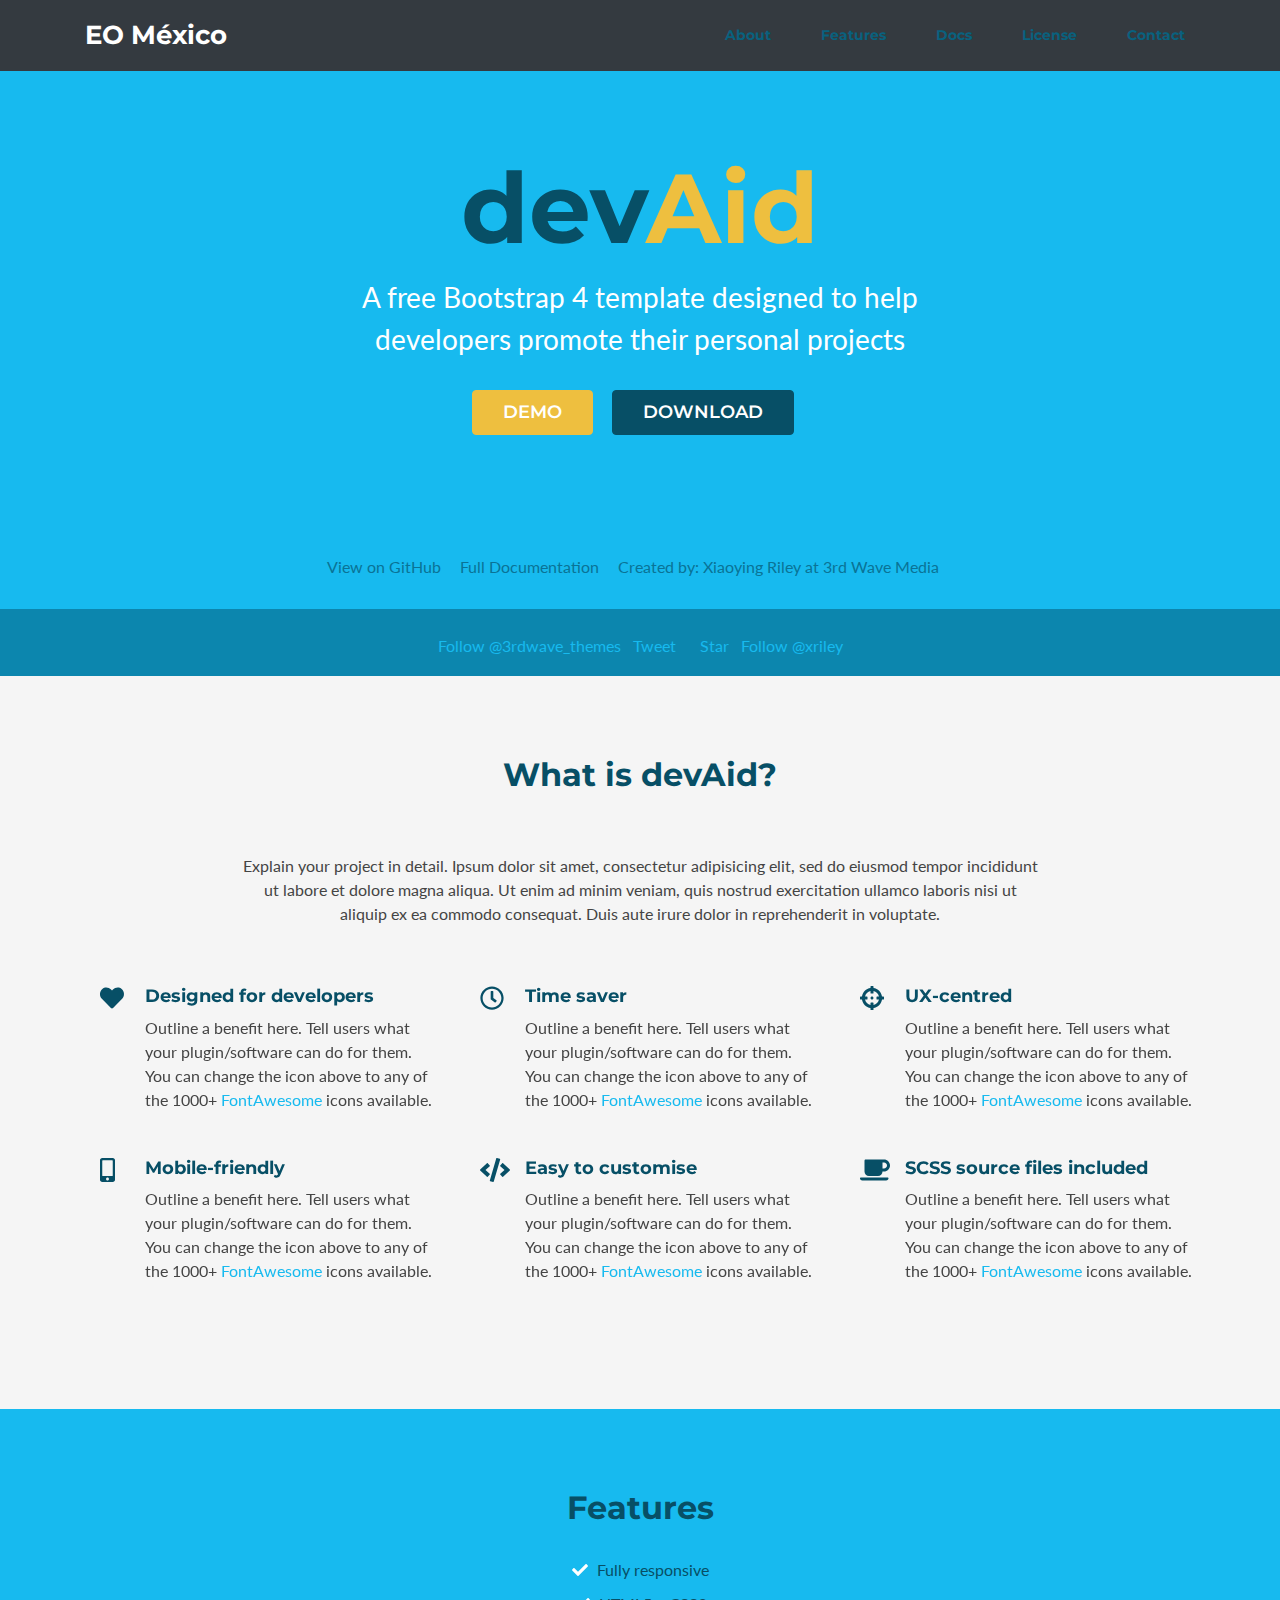
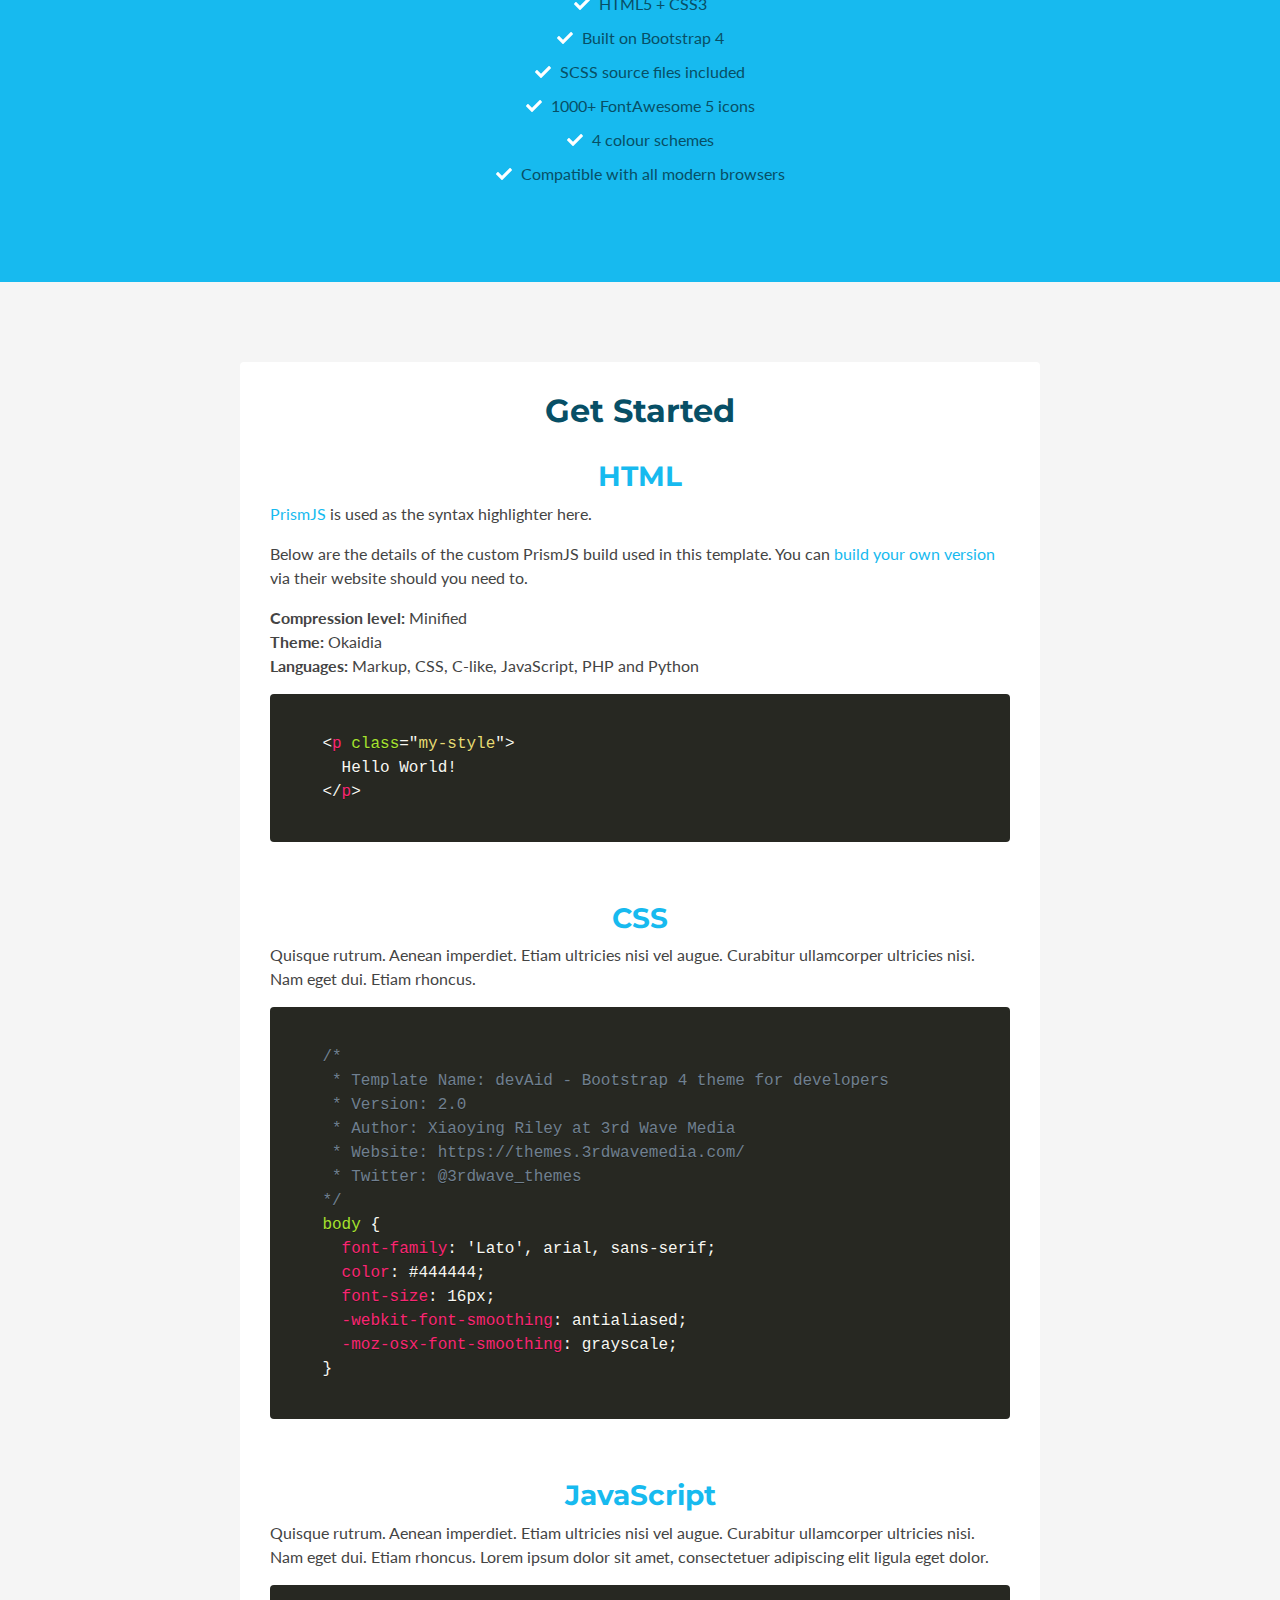
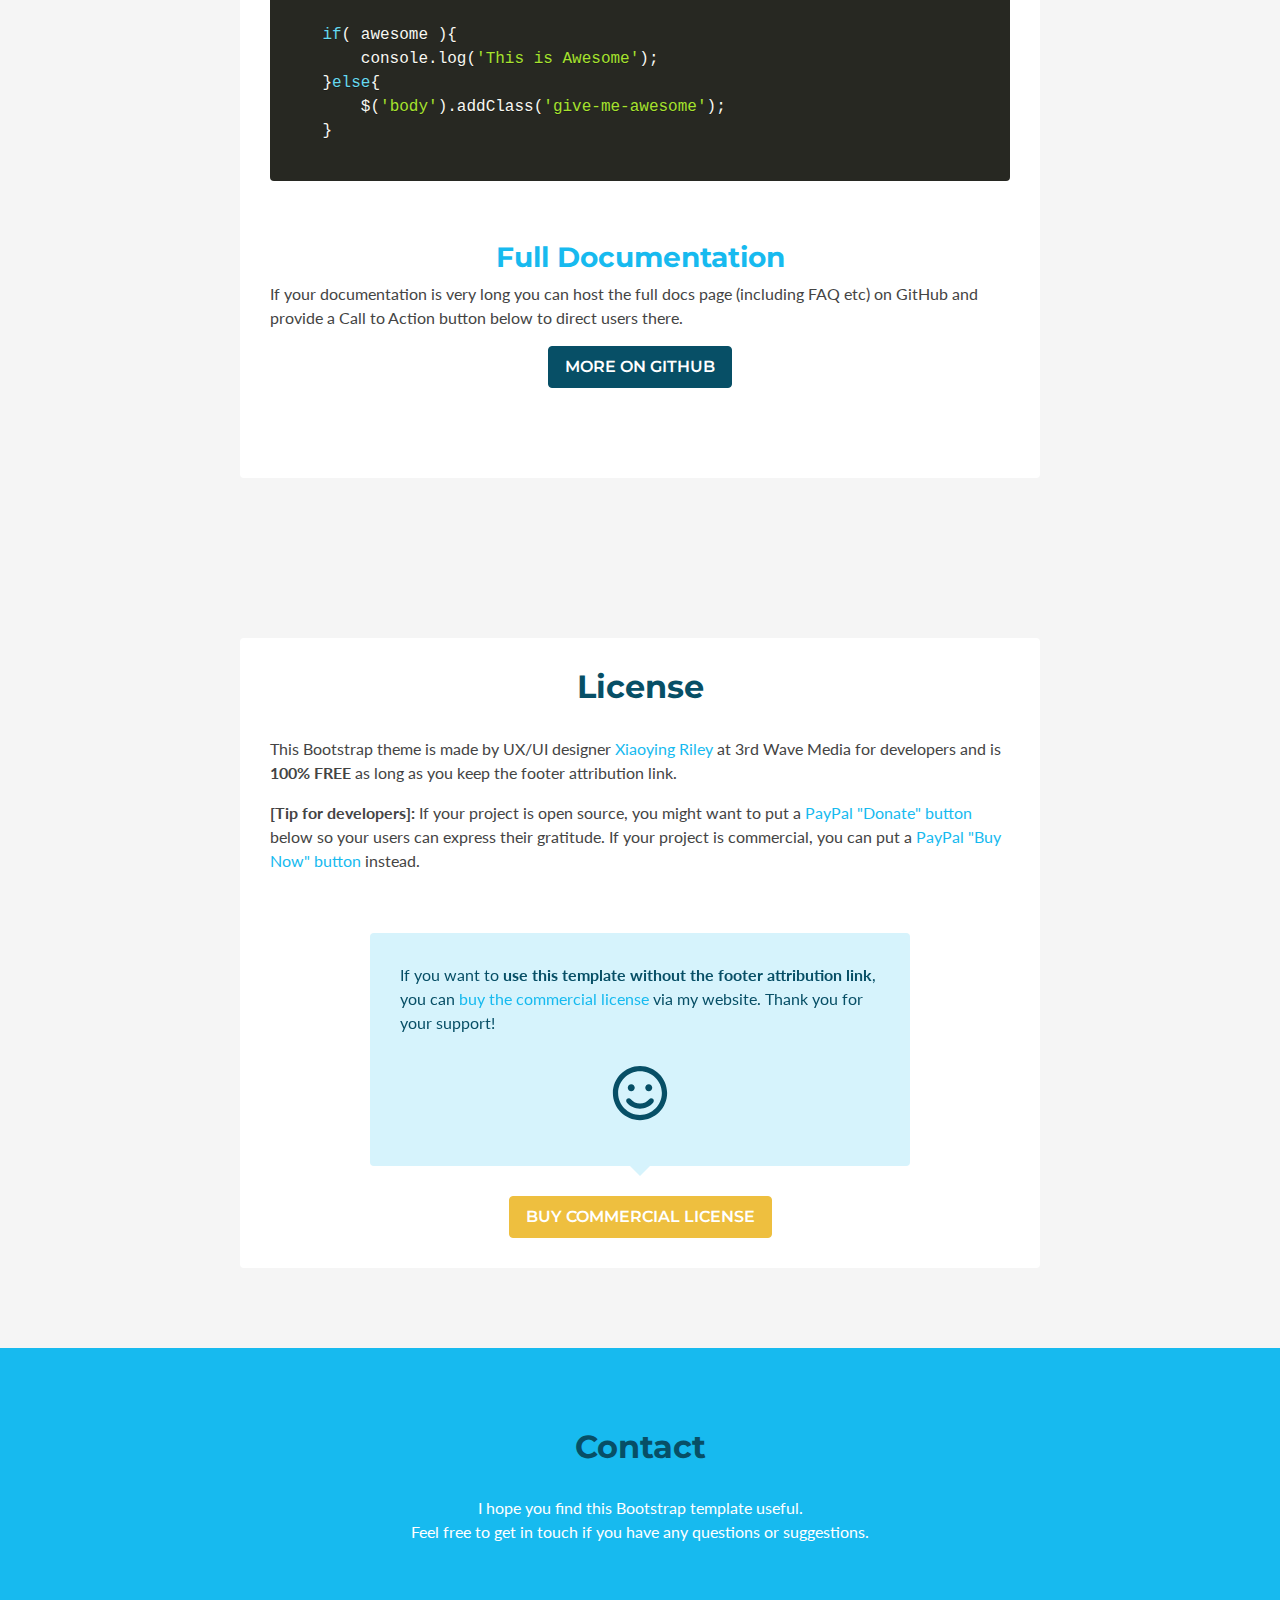
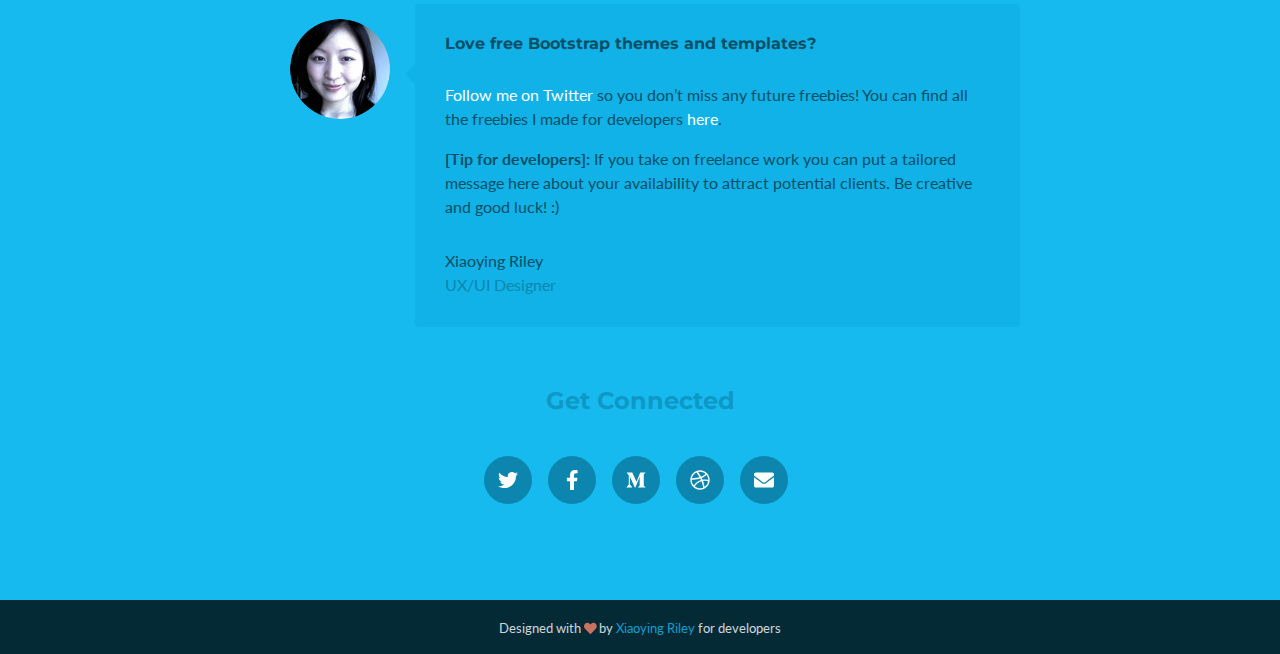
<file: LandingEo/index.html>
<!DOCTYPE html>
<html lang="en">
<head>
    <title>Bootstrap 4 Theme for Developers</title>
    <!-- Meta -->
    <meta charset="utf-8">
    <meta http-equiv="X-UA-Compatible" content="IE=edge">
    <meta name="viewport" content="width=device-width, initial-scale=1.0">
    <meta name="description" content="">
    <meta name="author" content="">    
    <link rel="shortcut icon" href="favicon.ico">  
    <link href='https://fonts.googleapis.com/css?family=Lato:300,400,300italic,400italic' rel='stylesheet' type='text/css'>
    <link href='https://fonts.googleapis.com/css?family=Montserrat:400,700' rel='stylesheet' type='text/css'> 
    <!-- FontAwesome JS-->
	<script defer src="assets/fontawesome/js/all.min.js"></script>
    <!-- Global CSS -->
    <link rel="stylesheet" href="assets/plugins/bootstrap/css/bootstrap.min.css">
    <!-- Plugins CSS -->    
    <link rel="stylesheet" href="assets/plugins/prism/prism.css">
    <!-- Theme CSS -->  
    <link id="theme-style" rel="stylesheet" href="assets/css/theme-1.css">
    <!-- GitHub Button -->
    <script async defer src="https://buttons.github.io/buttons.js"></script> 
</head> 

<body data-spy="scroll" class="bg-dark">
	
   

    <!---//Facebook button code-->
    <div id="fb-root"></div>
    <script>(function(d, s, id) {
      var js, fjs = d.getElementsByTagName(s)[0];
      if (d.getElementById(id)) return;
      js = d.createElement(s); js.id = id;
      js.src = "//connect.facebook.net/en_US/sdk.js#xfbml=1&version=v2.0";
      fjs.parentNode.insertBefore(js, fjs);
    }(document, 'script', 'facebook-jssdk'));</script>
    
    <!-- ******HEADER****** --> 
    <header id="header" class="header bg-dark text-white">  
        <div class="container text-white">            
            <h1 class="logo float-left">
                <a class="scrollto" href="#promo">
                    <span class="logo-title">EO México</span>
                </a>
            </h1><!--//logo-->              
            <nav id="main-nav" class="main-nav navbar-expand-md float-right text-white" role="navigation">
                
                <button class="navbar-toggler" type="button" data-toggle="collapse" data-target="#navbar-collapse">
                    <span class="sr-only">Toggle navigation</span>
                    <span class="icon-bar"></span>
                    <span class="icon-bar"></span>
                    <span class="icon-bar"></span>
                </button><!--//nav-toggle-->
                           
                <div class="navbar-collapse collapse text-white" id="navbar-collapse">
                    <ul class="nav navbar-nav text-white">
                        <li class="nav-item sr-only"><a class="nav-link scrollto text-white" href="#promo">Home</a></li>
                        <li class="nav-item"><a class="nav-link scrollto" href="#about">About</a></li>
                        <li class="nav-item"><a class="nav-link scrollto" href="#features">Features</a></li>
                        <li class="nav-item"><a class="nav-link scrollto" href="#docs">Docs</a></li>
                        <li class="nav-item"><a class="nav-link scrollto" href="#license">License</a></li>                        
                        <li class="nav-item last"><a class="nav-link scrollto" href="#contact">Contact</a></li>
                    </ul><!--//nav-->
                </div><!--//navabr-collapse-->
            </nav><!--//main-nav-->
        </div>
    </header><!--//header-->
    
    <!-- ******PROMO****** -->
    <section id="promo" class="promo section offset-header">
        <div class="container text-center">
            <h2 class="title">dev<span class="highlight">Aid</span></h2>
            <p class="intro">A free Bootstrap 4 template designed to help developers
promote their personal projects</p>
            <div class="btns">
                <a class="btn btn-cta-secondary" href="https://themes.3rdwavemedia.com/" target="_blank">Demo</a>
                <a class="btn btn-cta-primary" href="https://themes.3rdwavemedia.com/bootstrap-templates/startup/devaid-free-bootstrap-theme-for-developers-side-projects/" target="_blank">Download</a>
            </div>
            <ul class="meta list-inline">
                <li class="list-inline-item"><a href="https://github.com/xriley/devAid-Theme" target="_blank">View on GitHub</a></li>
                <li class="list-inline-item"><a href="https://themes.3rdwavemedia.com/bootstrap-templates/startup/devaid-free-bootstrap-theme-for-developers-side-projects/" target="_blank">Full Documentation</a></li>
                <li class="list-inline-item">Created by: <a href="https://themes.3rdwavemedia.com/" target="_blank">Xiaoying Riley</a> at 3rd Wave Media</li>
            </ul><!--//meta-->
        </div><!--//container-->
        <div class="social-media">
            <div class="social-media-inner container text-center">
                <ul class="list-inline mb-2">
                    <li class="list-inline-item twitter-follow"><a href="https://twitter.com/3rdwave_themes" class="twitter-follow-button" data-show-count="false">Follow @3rdwave_themes</a>
<script>!function(d,s,id){var js,fjs=d.getElementsByTagName(s)[0],p=/^http:/.test(d.location)?'http':'https';if(!d.getElementById(id)){js=d.createElement(s);js.id=id;js.src=p+'://platform.twitter.com/widgets.js';fjs.parentNode.insertBefore(js,fjs);}}(document, 'script', 'twitter-wjs');</script>
                    </li><!--//twitter-follow-->
                    <li class="list-inline-item twitter-tweet">
                        <a href="https://twitter.com/share" class="twitter-share-button" data-via="3rdwave_themes" data-hashtags="bootstrap">Tweet</a>
    <script>!function(d,s,id){var js,fjs=d.getElementsByTagName(s)[0],p=/^http:/.test(d.location)?'http':'https';if(!d.getElementById(id)){js=d.createElement(s);js.id=id;js.src=p+'://platform.twitter.com/widgets.js';fjs.parentNode.insertBefore(js,fjs);}}(document, 'script', 'twitter-wjs');</script>
                    </li><!--//twitter-tweet-->
                    <li class="list-inline-item facebook-like">
                         <div class="fb-like" data-href="https://themes.3rdwavemedia.com/" data-layout="button_count" data-action="like" data-show-faces="false" data-share="true"></div>
                    </li><!--//facebook-like-->
                    <!--// Generate github buttons: https://github.com/mdo/github-buttons -->
                    <li class="list-inline-item github-star">
<a class="github-button" href="https://github.com/xriley/devaid-theme" data-icon="octicon-star" aria-label="Star xriley/devaid-theme on GitHub">Star</a></li>
                    <li class="list-inline-item github-follow"><!-- Place this tag where you want the button to render. -->
<a class="github-button" href="https://github.com/xriley" aria-label="Follow @xriley on GitHub">Follow @xriley</a></li>                   
                </ul>
            </div>
        </div>
    </section><!--//promo-->
    
    <!-- ******ABOUT****** --> 
    <section id="about" class="about section">
        <div class="container">
            <h2 class="title text-center">What is devAid?</h2>
            <p class="intro text-center">Explain your project in detail. Ipsum dolor sit amet, consectetur adipisicing elit, sed do eiusmod tempor incididunt ut labore et dolore magna aliqua. Ut enim ad minim veniam, quis nostrud exercitation ullamco laboris nisi ut aliquip ex ea commodo consequat. Duis aute irure dolor in reprehenderit in voluptate.</p>
            <div class="row">
                <div class="item col-lg-4 col-md-6 col-12">
                    <div class="icon-holder">
                        <i class="fas fa-heart"></i>
                    </div>
                    <div class="content">
                        <h3 class="sub-title">Designed for developers</h3>
                        <p>Outline a benefit here. Tell users what your plugin/software can do for them. You can change the icon above to any of the 1000+ <a href="http://fortawesome.github.io/Font-Awesome/icons/" target="_blank">FontAwesome</a> icons available.</p>
                    </div><!--//content-->
                </div><!--//item-->
                <div class="item col-lg-4 col-md-6 col-12">
                    <div class="icon-holder">
                        <i class="far fa-clock"></i>
                    </div>
                    <div class="content">
                        <h3 class="sub-title">Time saver</h3>
                        <p>Outline a benefit here. Tell users what your plugin/software can do for them. You can change the icon above to any of the 1000+ <a href="http://fortawesome.github.io/Font-Awesome/icons/" target="_blank">FontAwesome</a> icons available.</p>
                    </div><!--//content-->
                </div><!--//item-->
                <div class="item col-lg-4 col-md-6 col-12">
                    <div class="icon-holder">
                        <i class="fas fa-crosshairs"></i>
                    </div>
                    <div class="content">
                        <h3 class="sub-title">UX-centred</h3>
                        <p>Outline a benefit here. Tell users what your plugin/software can do for them. You can change the icon above to any of the 1000+ <a href="http://fortawesome.github.io/Font-Awesome/icons/" target="_blank">FontAwesome</a> icons available.</p>
                    </div><!--//content-->
                </div><!--//item-->           
                <div class="clearfix visible-md"></div>    
                <div class="item col-lg-4 col-md-6 col-12">
                    <div class="icon-holder">
                        <i class="fas fa-mobile-alt"></i>
                    </div>
                    <div class="content">
                        <h3 class="sub-title">Mobile-friendly</h3>
                        <p>Outline a benefit here. Tell users what your plugin/software can do for them. You can change the icon above to any of the 1000+ <a href="http://fortawesome.github.io/Font-Awesome/icons/" target="_blank">FontAwesome</a> icons available.</p>
                    </div><!--//content-->
                </div><!--//item-->                
                <div class="item col-lg-4 col-md-6 col-12">
                    <div class="icon-holder">
                        <i class="fas fa-code"></i>
                    </div>
                    <div class="content">
                        <h3 class="sub-title">Easy to customise</h3>
                        <p>Outline a benefit here. Tell users what your plugin/software can do for them. You can change the icon above to any of the 1000+ <a href="http://fortawesome.github.io/Font-Awesome/icons/" target="_blank">FontAwesome</a> icons available.</p>
                    </div><!--//content-->
                </div><!--//item-->
                <div class="item col-lg-4 col-md-6 col-12">
                    <div class="icon-holder">
                        <i class="fas fa-coffee"></i>
                    </div>
                    <div class="content">
                        <h3 class="sub-title">SCSS source files included</h3>
                        <p>Outline a benefit here. Tell users what your plugin/software can do for them. You can change the icon above to any of the 1000+ <a href="http://fortawesome.github.io/Font-Awesome/icons/" target="_blank">FontAwesome</a> icons available.</p>
                    </div><!--//content-->
                </div><!--//item-->               
            </div><!--//row-->            
        </div><!--//container-->
    </section><!--//about-->
    
    <!-- ******FEATURES****** --> 
    <section id="features" class="features section">
        <div class="container text-center">
            <h2 class="title">Features</h2>
            <ul class="feature-list list-unstyled">
                <li><i class="fas fa-check"></i> Fully responsive</li>
                <li><i class="fas fa-check"></i> HTML5 + CSS3</li>
                <li><i class="fas fa-check"></i> Built on Bootstrap 4</li>
                <li><i class="fas fa-check"></i> SCSS source files included</li>
                <li><i class="fas fa-check"></i> 1000+ FontAwesome 5 icons</li>
                <li><i class="fas fa-check"></i> 4 colour schemes</li>
                <li><i class="fas fa-check"></i> Compatible with all modern browsers</li>
            </ul>
        </div><!--//container-->
    </section><!--//features-->
    
    <!-- ******DOCS****** --> 
    <section id="docs" class="docs section">
        <div class="container">
            <div class="docs-inner">
            <h2 class="title text-center">Get Started</h2>            
            <div class="block">
                <h3 class="sub-title text-center">HTML</h3>
                <p><a href="http://prismjs.com/" target="_blank">PrismJS</a> is used as the syntax highlighter here.</p>
                <p>Below are the details of the custom PrismJS build used in this template. You can <a href="http://prismjs.com/download.html" target="_blank">build your own version</a> via their website should you need to.</p>
                <ul class="list-unstyled">
                    <li><strong>Compression level:</strong> Minified</li>
                    <li><strong>Theme:</strong> Okaidia</li>
                    <li><strong>Languages:</strong> Markup, CSS, C-like, JavaScript, PHP and Python</li>
                </ul>
                <div class="code-block">
                    <!--//Use Prismjs - http://prismjs.com/index.html#basic-usage -->
                    <pre><code class="language-markup">
    &ltp class="my-style"&gt
      Hello World!
    &lt/p&gt
                     </code></pre>
                </div><!--//code-block-->
            </div><!--//block-->
            
            <div class="block">
                <h3 class="sub-title text-center">CSS</h3>
                <p>Quisque rutrum. Aenean imperdiet. Etiam ultricies nisi vel augue. Curabitur ullamcorper ultricies nisi. Nam eget dui. Etiam rhoncus.</p>
                
                <div class="code-block">
                    <!--//Use Prismjs - http://prismjs.com/index.html#basic-usage -->
                    <pre>
    <code class="language-css">
    /*   
     * Template Name: devAid - Bootstrap 4 theme for developers
     * Version: 2.0
     * Author: Xiaoying Riley at 3rd Wave Media
     * Website: https://themes.3rdwavemedia.com/
     * Twitter: @3rdwave_themes
    */
    body {
      font-family: 'Lato', arial, sans-serif;
      color: #444444;
      font-size: 16px;
      -webkit-font-smoothing: antialiased;
      -moz-osx-font-smoothing: grayscale;
    }
    </code></pre>
                </div><!--//code-block-->
            </div><!--//block-->
            
            <div class="block">
                <h3 class="sub-title text-center">JavaScript</h3>
                <p>Quisque rutrum. Aenean imperdiet. Etiam ultricies nisi vel augue. Curabitur ullamcorper ultricies nisi. Nam eget dui. Etiam rhoncus. Lorem ipsum dolor sit amet, consectetuer adipiscing elit ligula eget dolor.</p>
                <div class="code-block">
                    <pre><code class="language-javascript">
    if( awesome ){
        console.log('This is Awesome');
    }else{
        $('body').addClass('give-me-awesome');
    }
                    </code></pre>
                </div><!--//code-block-->
            </div><!--//block-->   
            <div class="block">
                <h3 class="sub-title text-center">Full Documentation</h3>
                <p>If your documentation is very long you can host the full docs page (including FAQ etc) on GitHub and provide a Call to Action button below to direct users there.</p>
                <p class="text-center">
                    <a class="btn btn-cta-primary" href="https://github.com/xriley/devAid-Theme" target="_blank">More on GitHub</a>
                </p>
            </div><!--//block-->
            
            </div><!--//docs-inner-->         
        </div><!--//container-->
    </section><!--//features-->
    
    <!-- ******LICENSE****** --> 
    <section id="license" class="license section">
        <div class="container">
            <div class="license-inner">
            <h2 class="title text-center">License</h2>
                <div class="info">
                    <p>This Bootstrap theme is made by UX/UI designer <a href="https://twitter.com/3rdwave_themes" target="_blank">Xiaoying Riley</a> at 3rd Wave Media for developers and is <strong>100% FREE</strong> as long as you keep the footer attribution link.</p>
                    <p><strong>[Tip for developers]:</strong> If your project is open source, you might want to put a <a href="https://www.paypal.com/us/cgi-bin/?cmd=_donate-intro-outside" target="_blank">PayPal "Donate" button</a> below so your users can express their gratitude. If your project is commercial, you can put a <a href="https://www.paypal.com/us/cgi-bin/webscr?cmd=_singleitem-intro-outside" target="_blank">PayPal "Buy Now" button</a> instead.</p>
                </div><!--//info-->
                <div class="cta-container">
                    <div class="speech-bubble">                    
                        <p class="intro">If you want to <strong>use this template without the footer attribution link</strong>, you can <a href="https://themes.3rdwavemedia.com/bootstrap-templates/startup/devaid-free-bootstrap-theme-for-developers-side-projects/" target="_blank">buy the commercial license</a> via my website. Thank you for your support!</p>
                        <div class="icon-holder  text-center"><i class="far fa-smile"></i></div>
                    </div><!--//speech-bubble-->
                    <div class="btn-container  text-center">
                        <a class="btn btn-cta-secondary" href="https://themes.3rdwavemedia.com/bootstrap-templates/startup/devaid-free-bootstrap-theme-for-developers-side-projects/" target="_blank">Buy Commercial License</a>                   
                    </div><!--//btn-container-->
                </div><!--//cta-container-->
            </div><!--//license-inner-->
        </div><!--//container-->
    </section><!--//how-->
    
    <!-- ******CONTACT****** --> 
    <section id="contact" class="contact section has-pattern">
        <div class="container">
            <div class="contact-inner">
                <h2 class="title  text-center">Contact</h2>
                <p class="intro  text-center">I hope you find this Bootstrap template useful. <br />Feel free to get in touch if you have any questions or suggestions.</p>
                <div class="author-message">                      
                    <div class="profile">
                        <img class="img-fluid" src="assets/images/profile.png" alt="" />
                    </div><!--//profile-->
                    <div class="speech-bubble">
                        <h3 class="sub-title">Love free Bootstrap themes and templates?</h3>
                        <p><a href="https://twitter.com/3rdwave_themes" target="_blank">Follow me on Twitter</a> so you don’t miss any future freebies! You can find all the freebies I made for developers <a href="https://themes.3rdwavemedia.com/bootstrap-templates/free/" target="_blank">here</a>.</p>
                        <p><strong>[Tip for developers]:</strong> If you take on freelance work you can put a tailored message here about your availability to attract potential clients. Be creative and good luck! :)</p> 
                        <div class="source">
                            <span class="name"><a href="https://twitter.com/3rdwave_themes" target="_blank">Xiaoying Riley</a></span>
                            <br />
                            <span class="title">UX/UI Designer</span>
                        </div><!--//source-->
                    </div><!--//speech-bubble-->                        
                </div><!--//author-message-->
                <div class="clearfix"></div>
                <div class="info text-center">
                    <h4 class="sub-title">Get Connected</h4>
                    <ul class="social-icons list-inline">
                        <li class="list-inline-item"><a href="https://twitter.com/3rdwave_themes" target="_blank"><i class="fab fa-twitter"></i></a></li>
                        <li class="list-inline-item"><a href="https://www.facebook.com/3rdwavethemes" target="_blank"><i class="fab fa-facebook-f"></i></a></li>
                        
                        <li class="list-inline-item"><a href="https://medium.com/@3rdwave_themes/" target="_blank"><i class="fab fa-medium-m"></i></a></li>  
                        <li class="list-inline-item"><a href="https://dribbble.com/Xiaoying" target="_blank"><i class="fab fa-dribbble"></i></a></li>   
                        <li class="list-inline-item last"><a href="https://themes.3rdwavemedia.com/contact/" target="_blank"><i class="fas fa-envelope"></i></a></li>              
                    </ul>
                </div><!--//info-->
            </div><!--//contact-inner-->
        </div><!--//container-->
    </section><!--//contact-->  
      
    <!-- ******FOOTER****** --> 
    <footer class="footer">
        <div class="container text-center">
            <!--/* This template is free as long as you keep the footer attribution link. If you'd like to use the template without the attribution link, you can buy the commercial license via our website: themes.3rdwavemedia.com Thank you for your support. :) */-->
            <small class="copyright">Designed with <i class="fas fa-heart"></i> by <a href="https://themes.3rdwavemedia.com" target="_blank">Xiaoying Riley</a> for developers</small>
        </div><!--//container-->
    </footer><!--//footer-->
     
    <!-- Javascript -->          
    <script type="text/javascript" src="assets/plugins/jquery-3.4.1.min.js"></script>   
    <script type="text/javascript" src="assets/plugins/jquery.easing.1.3.js"></script>   
    <script type="text/javascript" src="assets/plugins/bootstrap/js/bootstrap.min.js"></script>     
    <script type="text/javascript" src="assets/plugins/jquery-scrollTo/jquery.scrollTo.min.js"></script> 
    <script type="text/javascript" src="assets/plugins/prism/prism.js"></script>    
    <script type="text/javascript" src="assets/js/main.js"></script>  
    
        
</body>
</html>
</file>
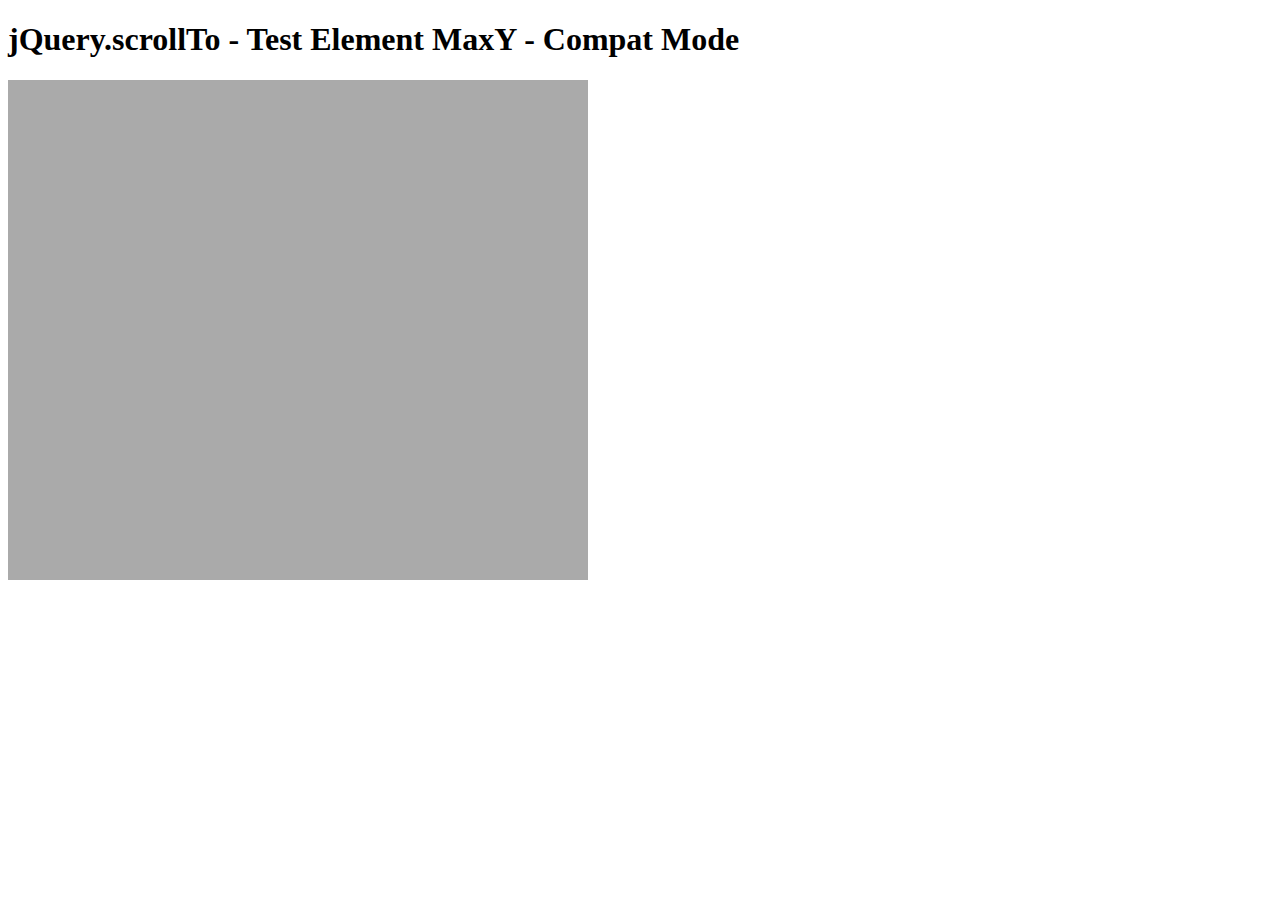
<file: LandingEo/assets/plugins/jquery-scrollTo/tests/ElemMaxY-compat.html>
<!DOCTYPE html PUBLIC "-//W3C//DTD XHTML 1.0 Transitional//EN" "http://www.w3.org/TR/xhtml1/DTD/xhtml1-transitional.dtd">
<html xmlns="http://www.w3.org/1999/xhtml">
<head>
	<meta http-equiv="Content-Type" content="text/html; charset=iso-8859-1" />
	<title>jQuery.scrollTo - Test Element MaxY - Compat Mode</title>
	<script type="text/javascript" src="https://code.jquery.com/jquery-1.11.0.js"></script>
	<script type="text/javascript" src="../jquery.scrollTo.js"></script>
	<script type="text/javascript" src="test.js"></script>
</head>
<body>
	<h1>jQuery.scrollTo - Test Element MaxY - Compat Mode</h1>
	
	<div id="viewport" style="width:600px;height:500px;overflow: auto">
		<div id="ua" style="height:1500px; width:500px; padding:0 40px; background-color:#AAA">
			&nbsp;
		</div>
	</div>
	<script type="text/javascript">
		$('#viewport').test();
	</script>
</html>
</file>
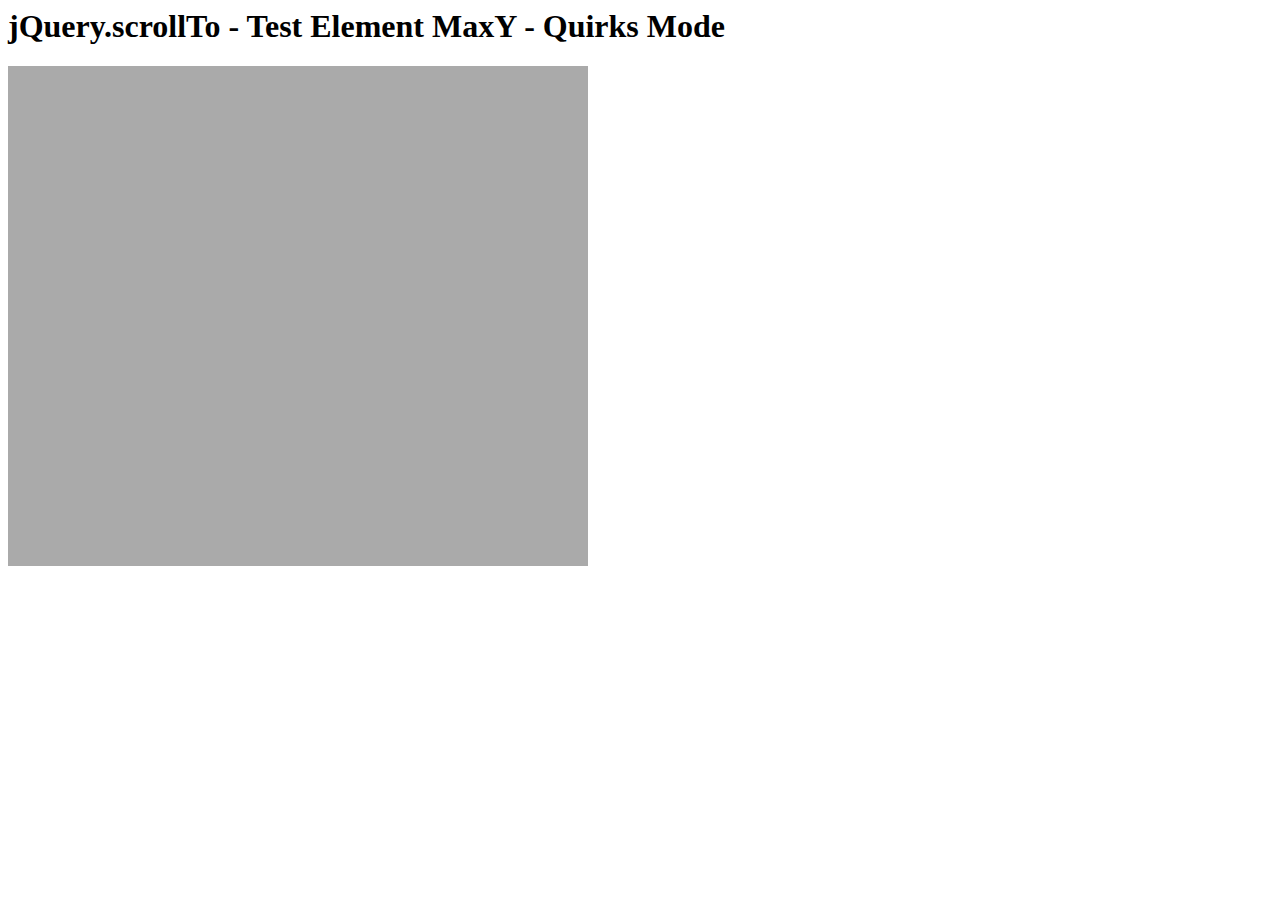
<file: LandingEo/assets/plugins/jquery-scrollTo/tests/ElemMaxY-quirks.html>
<html>
<head>
	<meta http-equiv="Content-Type" content="text/html; charset=iso-8859-1" />
	<title>jQuery.scrollTo - Test Element MaxY - Quirks Mode</title>
	<script type="text/javascript" src="https://code.jquery.com/jquery-1.11.0.js"></script>
	<script type="text/javascript" src="../jquery.scrollTo.js"></script>
	<script type="text/javascript" src="test.js"></script>
</head>
<body>
	<h1>jQuery.scrollTo - Test Element MaxY - Quirks Mode</h1>
	
	<div id="viewport" style="width:600px;height:500px;overflow: auto">
		<div id="ua" style="height:1500px; width:500px; padding:0 40px; background-color:#AAA">
			&nbsp;
		</div>
	</div>
	<script type="text/javascript">
		$('#viewport').test();
	</script>
</html>
</file>
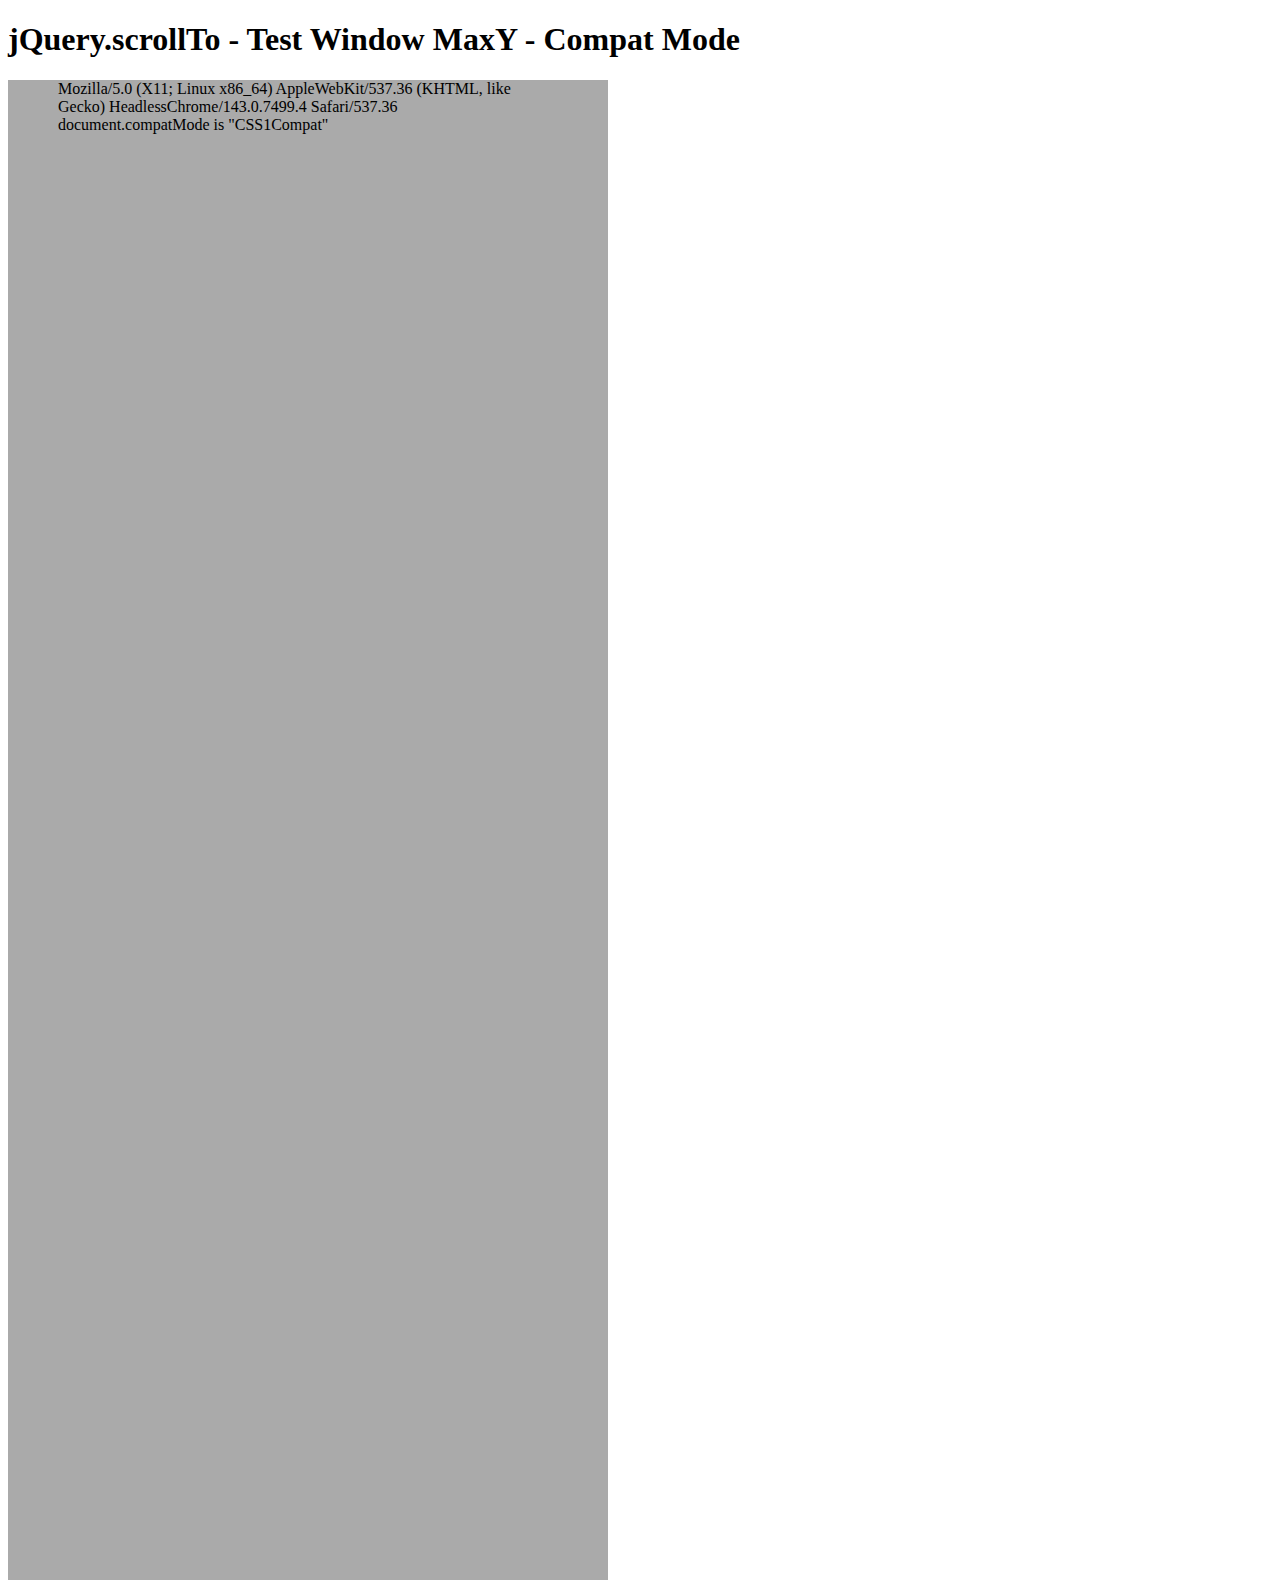
<file: LandingEo/assets/plugins/jquery-scrollTo/tests/WinMaxY-compat.html>
<!DOCTYPE html PUBLIC "-//W3C//DTD XHTML 1.0 Transitional//EN" "http://www.w3.org/TR/xhtml1/DTD/xhtml1-transitional.dtd">
<html xmlns="http://www.w3.org/1999/xhtml">
<head>
	<meta http-equiv="Content-Type" content="text/html; charset=iso-8859-1" />
	<title>jQuery.scrollTo - Test Window MaxY - Compat Mode</title>
	<script type="text/javascript" src="https://code.jquery.com/jquery-1.11.0.js"></script>
	<script type="text/javascript" src="../jquery.scrollTo.js"></script>
	<script type="text/javascript" src="test.js"></script>
</head>
<body>
	<h1>jQuery.scrollTo - Test Window MaxY - Compat Mode</h1>
	
	<div id="ua" style="height:1500px; width:500px; padding:0 50px; background-color:#AAA">
		&nbsp;
	</div>
	<script type="text/javascript">
		$(window).test();
	</script>
</html>
</file>
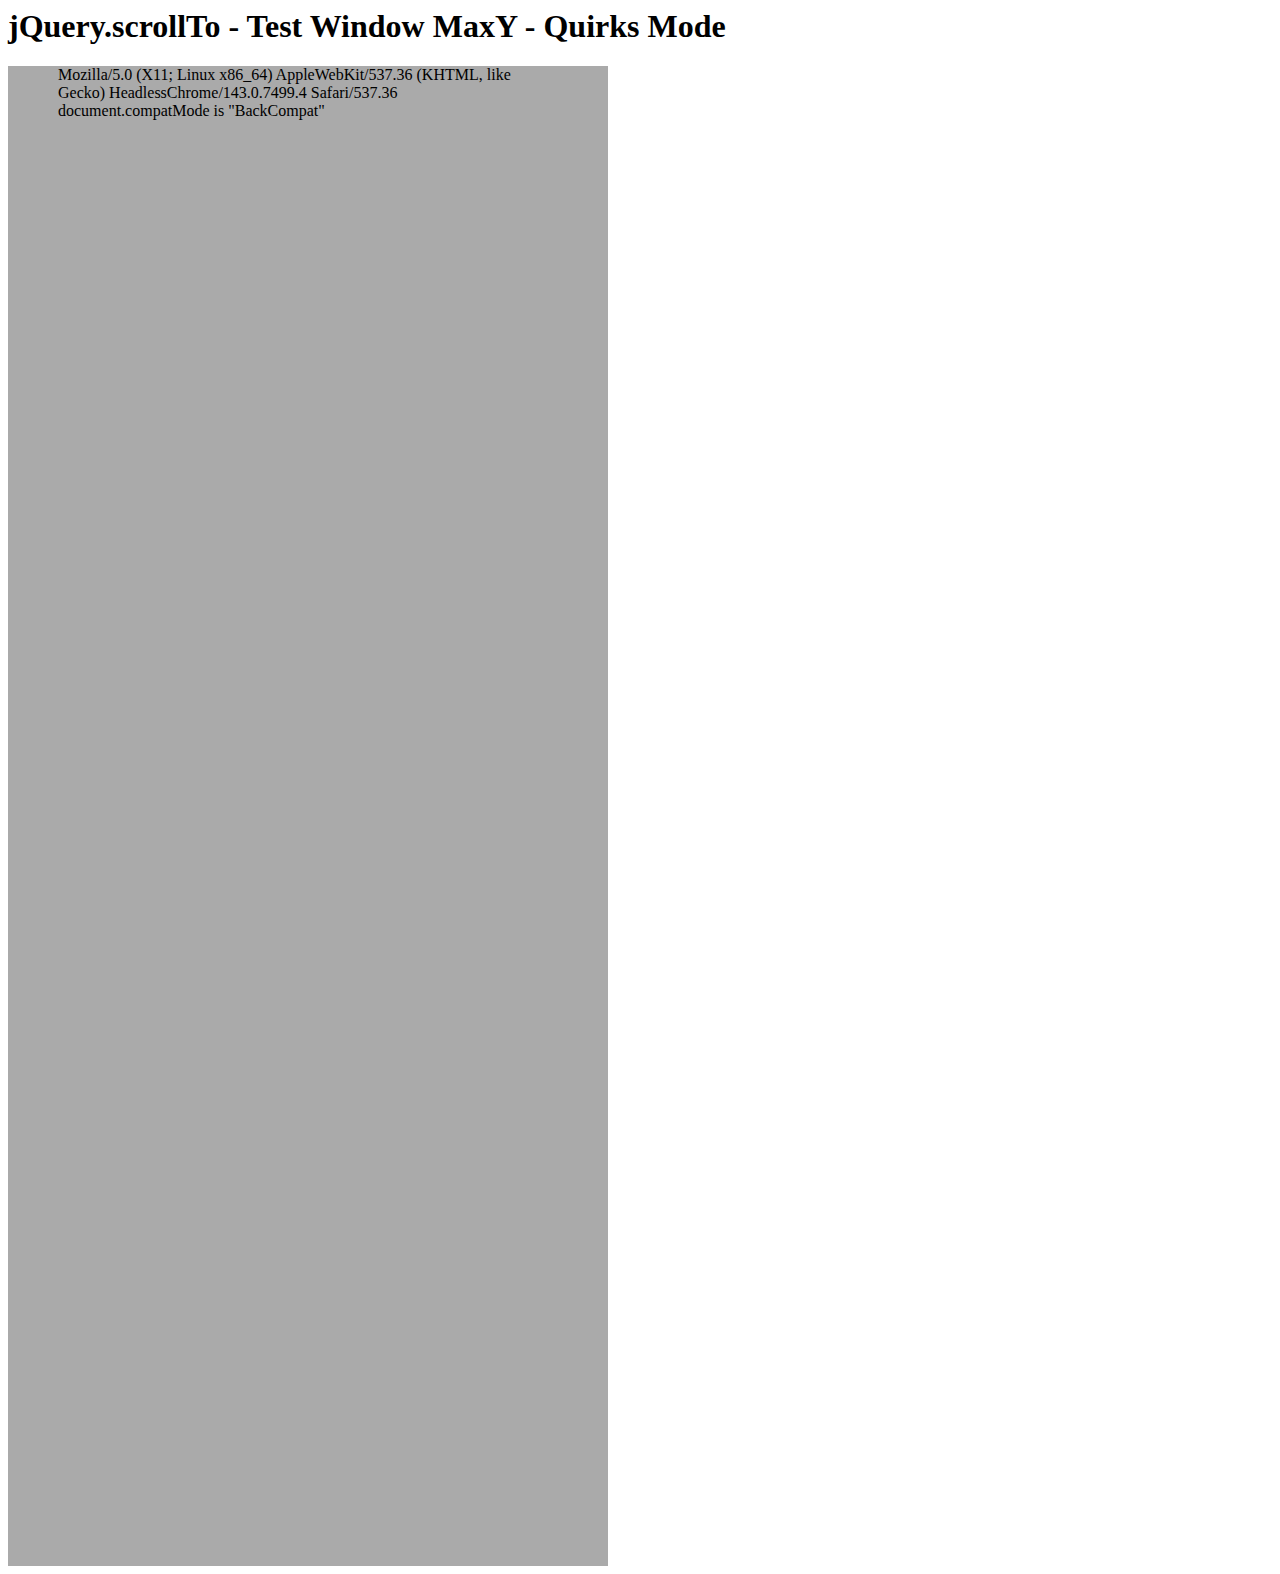
<file: LandingEo/assets/plugins/jquery-scrollTo/tests/WinMaxY-quirks.html>
<html>
<head>
	<meta http-equiv="Content-Type" content="text/html; charset=iso-8859-1" />
	<title>jQuery.scrollTo - Test Window MaxY - Quirks Mode</title>
	<script type="text/javascript" src="https://code.jquery.com/jquery-1.11.0.js"></script>
	<script type="text/javascript" src="../jquery.scrollTo.js"></script>
	<script type="text/javascript" src="test.js"></script>
</head>
<body>
	<h1>jQuery.scrollTo - Test Window MaxY - Quirks Mode</h1>

	<div id="ua" style="height:1500px; width:500px; padding:0 50px; background-color:#AAA">
		&nbsp;
	</div>
	<script type="text/javascript">
		$(window).test();
	</script>
</html>
</file>
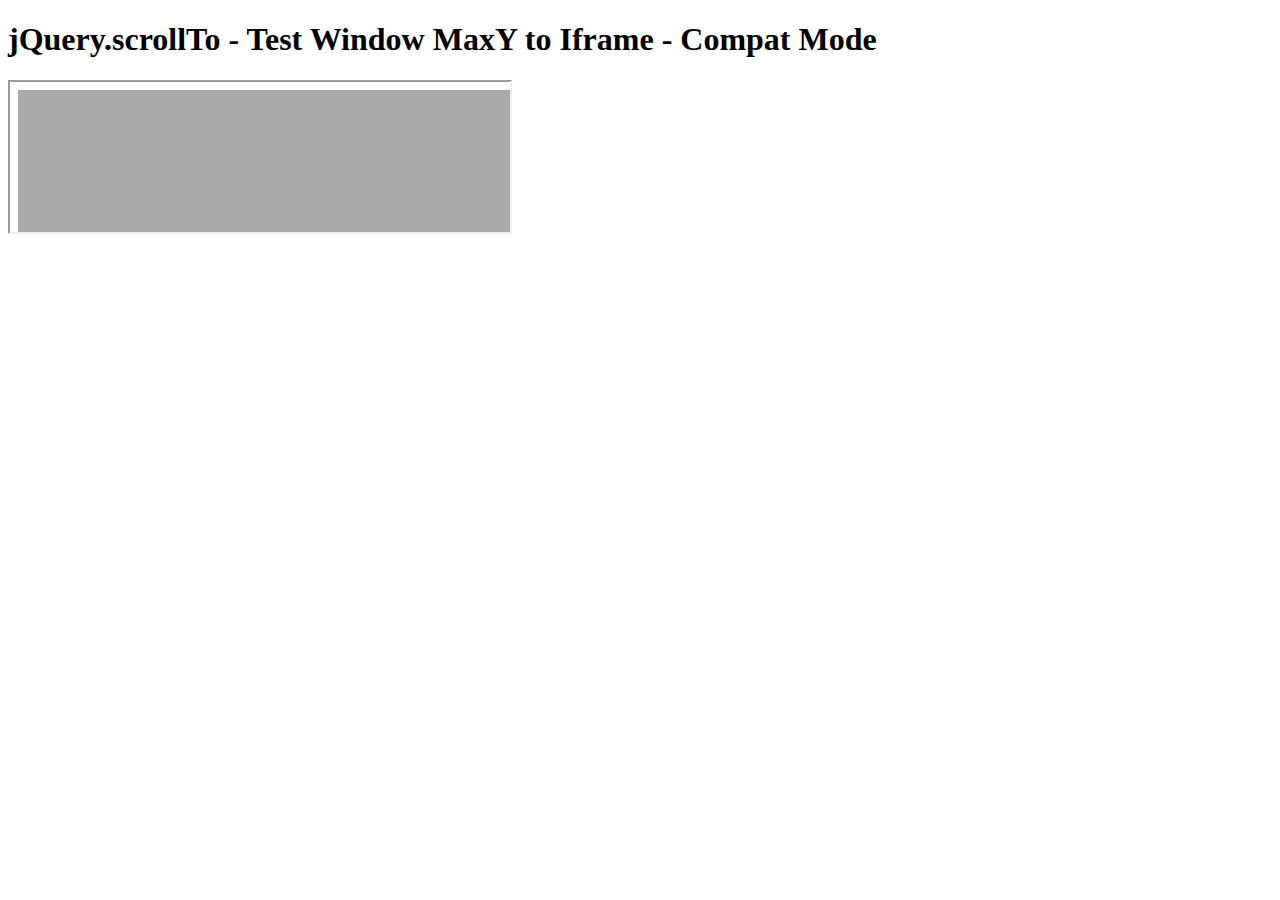
<file: LandingEo/assets/plugins/jquery-scrollTo/tests/WinMaxY-to-iframe-compat.html>
<!DOCTYPE html PUBLIC "-//W3C//DTD XHTML 1.0 Transitional//EN" "http://www.w3.org/TR/xhtml1/DTD/xhtml1-transitional.dtd">
<html xmlns="http://www.w3.org/1999/xhtml">
<head>
	<meta http-equiv="Content-Type" content="text/html; charset=iso-8859-1" />
	<title>jQuery.scrollTo - Test Window MaxY to Iframe - Compat Mode</title>
	<script type="text/javascript" src="https://code.jquery.com/jquery-1.11.0.js"></script>
	<script type="text/javascript" src="../jquery.scrollTo.js"></script>
	<script type="text/javascript" src="test.js"></script>
</head>
<body>
	<h1>jQuery.scrollTo - Test Window MaxY to Iframe - Compat Mode</h1>

	<iframe src="WinMaxY-compat.html?notest"  style="width:500px" /></iframe>
	
	<script type="text/javascript">
		setTimeout(function(){
			$('iframe').test();
		}, 1500 );
	</script>
</html>
</file>
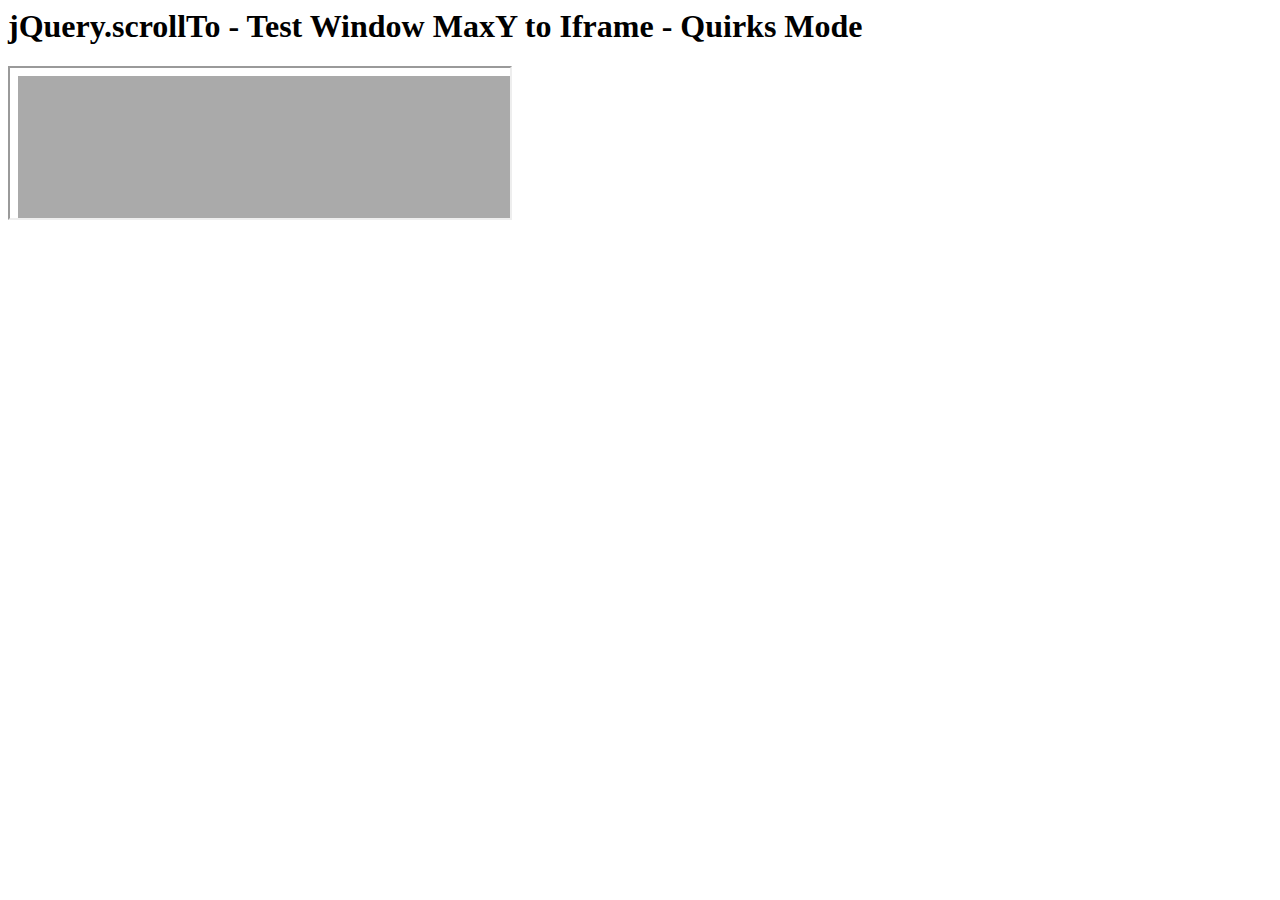
<file: LandingEo/assets/plugins/jquery-scrollTo/tests/WinMaxY-to-iframe-quirks.html>
<html>
<head>
	<meta http-equiv="Content-Type" content="text/html; charset=iso-8859-1" />
	<title>jQuery.scrollTo - Test Window MaxY to Iframe - Quirks Mode</title>
	<script type="text/javascript" src="https://code.jquery.com/jquery-1.11.0.js"></script>
	<script type="text/javascript" src="../jquery.scrollTo.js"></script>
	<script type="text/javascript" src="test.js"></script>
</head>
<body>
	<h1>jQuery.scrollTo - Test Window MaxY to Iframe - Quirks Mode</h1>
	
	<iframe src="WinMaxY-quirks.html?notest" style="width:500px"></iframe>
	
	<script type="text/javascript">
		setTimeout(function(){
			$('iframe').test();
		}, 1500 );
	</script>
</html>
</file>
<file: LandingEo/assets/plugins/prism/prism.css>
/* http://prismjs.com/download.html?themes=prism-okaidia&languages=markup+css+clike+javascript+php+python */
/**
 * okaidia theme for JavaScript, CSS and HTML
 * Loosely based on Monokai textmate theme by http://www.monokai.nl/
 * @author ocodia
 */

code[class*="language-"],
pre[class*="language-"] {
	color: #f8f8f2;
	text-shadow: 0 1px rgba(0, 0, 0, 0.3);
	font-family: Consolas, Monaco, 'Andale Mono', monospace;
	direction: ltr;
	text-align: left;
	white-space: pre;
	word-spacing: normal;
	word-break: normal;
	line-height: 1.5;

	-moz-tab-size: 4;
	-o-tab-size: 4;
	tab-size: 4;

	-webkit-hyphens: none;
	-moz-hyphens: none;
	-ms-hyphens: none;
	hyphens: none;
}

/* Code blocks */
pre[class*="language-"] {
	padding: 1em;
	margin: .5em 0;
	overflow: auto;
	border-radius: 0.3em;
}

:not(pre) > code[class*="language-"],
pre[class*="language-"] {
	background: #272822;
}

/* Inline code */
:not(pre) > code[class*="language-"] {
	padding: .1em;
	border-radius: .3em;
}

.token.comment,
.token.prolog,
.token.doctype,
.token.cdata {
	color: slategray;
}

.token.punctuation {
	color: #f8f8f2;
}

.namespace {
	opacity: .7;
}

.token.property,
.token.tag,
.token.constant,
.token.symbol,
.token.deleted {
	color: #f92672;
}

.token.boolean,
.token.number {
	color: #ae81ff;
}

.token.selector,
.token.attr-name,
.token.string,
.token.char,
.token.builtin,
.token.inserted {
	color: #a6e22e;
}

.token.operator,
.token.entity,
.token.url,
.language-css .token.string,
.style .token.string,
.token.variable {
	color: #f8f8f2;
}

.token.atrule,
.token.attr-value {
	color: #e6db74;
}

.token.keyword {
	color: #66d9ef;
}

.token.regex,
.token.important {
	color: #fd971f;
}

.token.important {
	font-weight: bold;
}

.token.entity {
	cursor: help;
}
</file>
<file: LandingEo/assets/css/theme-1.css>
/*! 
 * Template Name: devAid - Bootstrpa 4 Theme for developers
 * Version: 2.2
 * Author: Xiaoying Riley
 * Copyright: 3rd Wave Media
 * Twitter: @3rdwave_themes
 * Website: https://themes.3rdwavemedia.com/
*/
/* ======= Base ======= */
body {
  font-family: 'Lato', arial, sans-serif;
  color: #444;
  font-size: 16px;
  -webkit-font-smoothing: antialiased;
  -moz-osx-font-smoothing: grayscale;
}

h1, h2, h3, h4, h5, h6 {
  font-family: 'Montserrat', sans-serif;
  font-weight: 700;
  color: #17baef;
}

a {
  color: #17baef;
  -webkit-transition: all 0.4s ease-in-out;
  -moz-transition: all 0.4s ease-in-out;
  -ms-transition: all 0.4s ease-in-out;
  -o-transition: all 0.4s ease-in-out;
}

a:hover {
  text-decoration: underline;
  color: #0e98c5;
}

.btn, a.btn {
  -webkit-transition: all 0.4s ease-in-out;
  -moz-transition: all 0.4s ease-in-out;
  -ms-transition: all 0.4s ease-in-out;
  -o-transition: all 0.4s ease-in-out;
  font-family: 'Montserrat', arial, sans-serif;
  padding: 8px 16px;
  font-weight: bold;
}

.btn .svg-inline--fa, a.btn .svg-inline--fa {
  margin-right: 5px;
}

.btn:focus, a.btn:focus {
  color: #fff;
  -webkit-box-shadow: none;
  -moz-box-shadow: none;
  box-shadow: none;
}

a.btn-cta-primary, .btn-cta-primary {
  background: #074f66;
  border: 1px solid #074f66;
  color: #fff;
  font-weight: 600;
  text-transform: uppercase;
}

a.btn-cta-primary:hover, .btn-cta-primary:hover {
  background: #053c4e;
  border: 1px solid #053c4e;
  color: #fff;
}

a.btn-cta-secondary, .btn-cta-secondary {
  background: #eebf3f;
  border: 1px solid #eebf3f;
  color: #fff;
  font-weight: 600;
  text-transform: uppercase;
}

a.btn-cta-secondary:hover, .btn-cta-secondary:hover {
  background: #ecb728;
  border: 1px solid #ecb728;
  color: #fff;
}

.text-highlight {
  color: #074f66;
}

.offset-header {
  padding-top: 90px;
}

pre code {
  font-size: 16px;
}

/* ======= Header ======= */
.header {
  padding: 10px 0;
  background: #17baef;
  color: #fff;
  position: fixed;
  width: 100%;
}

.header.navbar-fixed-top {
  background: #fff;
  z-index: 9999;
  -webkit-box-shadow: 0 0 4px rgba(0, 0, 0, 0.4);
  -moz-box-shadow: 0 0 4px rgba(0, 0, 0, 0.4);
  box-shadow: 0 0 4px rgba(0, 0, 0, 0.4);
}

.header.navbar-fixed-top .logo a {
  color: #17baef;
}

.header .logo {
  margin: 0;
  font-size: 26px;
  padding-top: 10px;
}

.header .logo a {
  color: #fff;
}

.header .logo a:hover {
  text-decoration: none;
}

.header .main-nav .navbar-collapse {
  padding: 0;
}

.header .main-nav .navbar-toggler {
  margin-right: 0;
  margin-top: 0;
  background: none;
  float: right;
  margin-top: 8px;
  margin-bottom: 8px;
  padding: 8px 8px;
  right: 10px;
  top: 10px;
  background: #074f66;
}

.header .main-nav .navbar-toggler:focus {
  outline: none;
}

.header .main-nav .navbar-toggler .icon-bar {
  display: block;
  background-color: #fff;
  height: 2px;
  width: 22px;
  -webkit-border-radius: 1px;
  -moz-border-radius: 1px;
  -ms-border-radius: 1px;
  -o-border-radius: 1px;
  border-radius: 1px;
  -moz-background-clip: padding;
  -webkit-background-clip: padding-box;
  background-clip: padding-box;
}

.header .main-nav .navbar-toggler .icon-bar + .icon-bar {
  margin-top: 4px;
}

.header .main-nav .navbar-toggler:hover .icon-bar {
  background-color: #fff;
}

.header .main-nav .nav .nav-item {
  font-weight: bold;
  margin-right: 30px;
  font-family: 'Montserrat', sans-serif;
}

.header .main-nav .nav .nav-item .nav-link {
  color: #09617e;
  -webkit-transition: none;
  -moz-transition: none;
  -ms-transition: none;
  -o-transition: none;
  font-size: 14px;
  padding: 15px 10px;
}

.header .main-nav .nav .nav-item .nav-link.active {
  color: #17baef;
  background: none;
}

.header .main-nav .nav .nav-item .nav-link:hover {
  color: #074f66;
  background: none;
}

.header .main-nav .nav .nav-item .nav-link:focus {
  outline: none;
  background: none;
}

.header .main-nav .nav .nav-item .nav-link:active {
  outline: none;
  background: none;
}

.header .main-nav .nav .nav-item.last {
  margin-right: 0;
}

/* ======= Promo Section ======= */
.promo {
  background: #17baef;
  color: #fff;
  padding-top: 150px;
}

.promo .title {
  font-size: 98px;
  color: #074f66;
  margin-top: 0;
}

.promo .title .highlight {
  color: #eebf3f;
}

.promo .intro {
  font-size: 28px;
  max-width: 680px;
  margin: 0 auto;
  margin-bottom: 30px;
}

.promo .btns .btn {
  margin-right: 15px;
  font-size: 18px;
  padding: 8px 30px;
}

.promo .meta {
  margin-top: 120px;
  margin-bottom: 30px;
  color: #0a7396;
}

.promo .meta li {
  margin-right: 15px;
}

.promo .meta a {
  color: #0a7396;
}

.promo .meta a:hover {
  color: #074f66;
}

.promo .social-media {
  background: #0c86ae;
  padding: 10px 0;
  margin: 0 auto;
}

.promo .social-media li {
  margin-top: 15px;
}

.promo .social-media li.facebook-like {
  margin-top: 0;
  position: relative;
  top: 2px;
}

/* ======= About Section ======= */
.about {
  padding: 80px 0;
  background: #f5f5f5;
}

.about .title {
  color: #074f66;
  margin-top: 0;
  margin-bottom: 60px;
}

.about .intro {
  max-width: 800px;
  margin: 0 auto;
  margin-bottom: 60px;
}

.about .item {
  position: relative;
  margin-bottom: 30px;
}

.about .item .icon-holder {
  position: absolute;
  left: 30px;
  top: 0;
}

.about .item .icon-holder .svg-inline--fa {
  font-size: 24px;
  color: #074f66;
}

.about .item .content {
  padding-left: 60px;
}

.about .item .content .sub-title {
  margin-top: 0;
  color: #074f66;
  font-size: 18px;
}

/* ======= Features Section ======= */
.features {
  padding: 80px 0;
  background: #17baef;
  color: #fff;
}

.features .title {
  color: #074f66;
  margin-top: 0;
  margin-bottom: 30px;
}

.features a {
  color: #074f66;
}

.features a:hover {
  color: #042a36;
}

.features .feature-list li {
  margin-bottom: 10px;
  color: #074f66;
}

.features .feature-list li .svg-inline--fa {
  margin-right: 5px;
  color: #fff;
}

/* ======= Docs Section ======= */
.docs {
  padding: 80px 0;
  background: #f5f5f5;
}

.docs .title {
  color: #074f66;
  margin-top: 0;
  margin-bottom: 30px;
}

.docs .docs-inner {
  max-width: 800px;
  background: #fff;
  padding: 30px;
  -webkit-border-radius: 4px;
  -moz-border-radius: 4px;
  -ms-border-radius: 4px;
  -o-border-radius: 4px;
  border-radius: 4px;
  -moz-background-clip: padding;
  -webkit-background-clip: padding-box;
  background-clip: padding-box;
  margin: 0 auto;
}

.docs .block {
  margin-bottom: 60px;
}

.docs .code-block {
  margin: 30px inherit;
}

.docs .code-block pre[class*="language-"] {
  -webkit-border-radius: 4px;
  -moz-border-radius: 4px;
  -ms-border-radius: 4px;
  -o-border-radius: 4px;
  border-radius: 4px;
  -moz-background-clip: padding;
  -webkit-background-clip: padding-box;
  background-clip: padding-box;
}

/* ======= License Section ======= */
.license {
  padding: 80px 0;
  background: #f5f5f5;
}

.license .title {
  margin-top: 0;
  margin-bottom: 30px;
  color: #074f66;
}

.license .license-inner {
  max-width: 800px;
  background: #fff;
  padding: 30px;
  -webkit-border-radius: 4px;
  -moz-border-radius: 4px;
  -ms-border-radius: 4px;
  -o-border-radius: 4px;
  border-radius: 4px;
  -moz-background-clip: padding;
  -webkit-background-clip: padding-box;
  background-clip: padding-box;
  margin: 0 auto;
}

.license .info {
  max-width: 760px;
  margin: 0 auto;
}

.license .cta-container {
  max-width: 540px;
  margin: 0 auto;
  margin-top: 60px;
  -webkit-border-radius: 4px;
  -moz-border-radius: 4px;
  -ms-border-radius: 4px;
  -o-border-radius: 4px;
  border-radius: 4px;
  -moz-background-clip: padding;
  -webkit-background-clip: padding-box;
  background-clip: padding-box;
}

.license .cta-container .speech-bubble {
  background: #d6f3fc;
  color: #074f66;
  padding: 30px;
  margin-bottom: 30px;
  position: relative;
  -webkit-border-radius: 4px;
  -moz-border-radius: 4px;
  -ms-border-radius: 4px;
  -o-border-radius: 4px;
  border-radius: 4px;
  -moz-background-clip: padding;
  -webkit-background-clip: padding-box;
  background-clip: padding-box;
}

.license .cta-container .speech-bubble:after {
  position: absolute;
  left: 50%;
  bottom: -10px;
  margin-left: -10px;
  content: "";
  display: inline-block;
  width: 0;
  height: 0;
  border-left: 10px solid transparent;
  border-right: 10px solid transparent;
  border-top: 10px solid #d6f3fc;
}

.license .cta-container .icon-holder {
  margin-bottom: 15px;
}

.license .cta-container .icon-holder .svg-inline--fa {
  font-size: 56px;
}

.license .cta-container .intro {
  margin-bottom: 30px;
}

/* ======= Contact Section ======= */
.contact {
  padding: 80px 0;
  background: #17baef;
  color: #fff;
}

.contact .contact-inner {
  max-width: 760px;
  margin: 0 auto;
}

.contact .title {
  color: #074f66;
  margin-top: 0;
  margin-bottom: 30px;
}

.contact .intro {
  margin-bottom: 60px;
}

.contact a {
  color: #074f66;
}

.contact a:hover {
  color: #042a36;
}

.contact .author-message {
  position: relative;
  margin-bottom: 60px;
}

.contact .author-message .profile {
  position: absolute;
  left: 30px;
  top: 15px;
  width: 100px;
  height: 100px;
}

.contact .author-message .profile img {
  -webkit-border-radius: 50%;
  -moz-border-radius: 50%;
  -ms-border-radius: 50%;
  -o-border-radius: 50%;
  border-radius: 50%;
  -moz-background-clip: padding;
  -webkit-background-clip: padding-box;
  background-clip: padding-box;
}

.contact .author-message .speech-bubble {
  margin-left: 155px;
  background: #10b2e7;
  color: #074f66;
  padding: 30px;
  -webkit-border-radius: 4px;
  -moz-border-radius: 4px;
  -ms-border-radius: 4px;
  -o-border-radius: 4px;
  border-radius: 4px;
  -moz-background-clip: padding;
  -webkit-background-clip: padding-box;
  background-clip: padding-box;
  position: relative;
}

.contact .author-message .speech-bubble .sub-title {
  color: #074f66;
  font-size: 16px;
  margin-top: 0;
  margin-bottom: 30px;
}

.contact .author-message .speech-bubble a {
  color: #fff;
}

.contact .author-message .speech-bubble:after {
  position: absolute;
  left: -10px;
  top: 60px;
  content: "";
  display: inline-block;
  width: 0;
  height: 0;
  border-top: 10px solid transparent;
  border-bottom: 10px solid transparent;
  border-right: 10px solid #10b2e7;
}

.contact .author-message .speech-bubble .source {
  margin-top: 30px;
}

.contact .author-message .speech-bubble .source a {
  color: #074f66;
}

.contact .author-message .speech-bubble .source .title {
  color: #0c86ae;
}

.contact .info .sub-title {
  color: #0e98c5;
  margin-bottom: 30px;
  margin-top: 0;
}

.contact .social-icons {
  list-style: none;
  padding: 10px 0;
  margin-bottom: 0;
  display: inline-block;
  margin: 0 auto;
}

.contact .social-icons li {
  float: left;
}

.contact .social-icons li.last {
  margin-right: 0;
}

.contact .social-icons a {
  display: inline-block;
  background: #0c86ae;
  width: 48px;
  height: 48px;
  text-align: center;
  font-size: 24px;
  -webkit-border-radius: 50%;
  -moz-border-radius: 50%;
  -ms-border-radius: 50%;
  -o-border-radius: 50%;
  border-radius: 50%;
  -moz-background-clip: padding;
  -webkit-background-clip: padding-box;
  background-clip: padding-box;
  margin-right: 8px;
  float: left;
}

.contact .social-icons a:hover {
  background: #e6ad14;
}

.contact .social-icons a .svg-inline--fa {
  color: #fff;
  text-align: center;
  margin-top: 14px;
  font-size: 20px;
}

/* ======= Footer ======= */
.footer {
  padding: 15px 0;
  background: #042a36;
  color: #fff;
}

.footer .copyright {
  -webkit-opacity: 0.8;
  -moz-opacity: 0.8;
  opacity: 0.8;
}

.footer .fa-heart {
  color: #fb866a;
}

@media (max-width: 767px) {
  .header .main-nav .navbar-collapse {
    border-top: none;
    -webkit-box-shadow: none;
    -moz-box-shadow: none;
    box-shadow: none;
    width: 100%;
    left: 0;
    top: 60px;
    position: absolute;
    background: #fff;
  }
  .header .main-nav .navbar-collapse .navbar-nav {
    margin-left: 10px;
  }
  .header.navbar-fixed-top {
    height: 70px;
  }
  .promo .btns .btn {
    margin-right: 0;
    clear: both;
    display: block;
    margin-bottom: 30px;
  }
  .promo .title {
    font-size: 66px;
  }
  .promo .meta {
    margin-top: 60px;
  }
  .promo .meta li {
    float: none;
    display: block;
    margin-bottom: 5px;
  }
  .contact .author-message {
    text-align: center;
  }
  .contact .author-message .profile {
    position: static;
    margin: 0 auto;
    margin-bottom: 30px;
  }
  .contact .author-message .speech-bubble {
    margin-left: 0;
  }
  .contact .author-message .speech-bubble:after {
    display: none;
  }
  .contact .social-icons a {
    width: 36px;
    height: 36px;
    margin-right: 2px;
    font-size: 18px;
  }
  .contact .social-icons a .svg-inline--fa {
    margin-top: 7px;
  }
}
</file>
